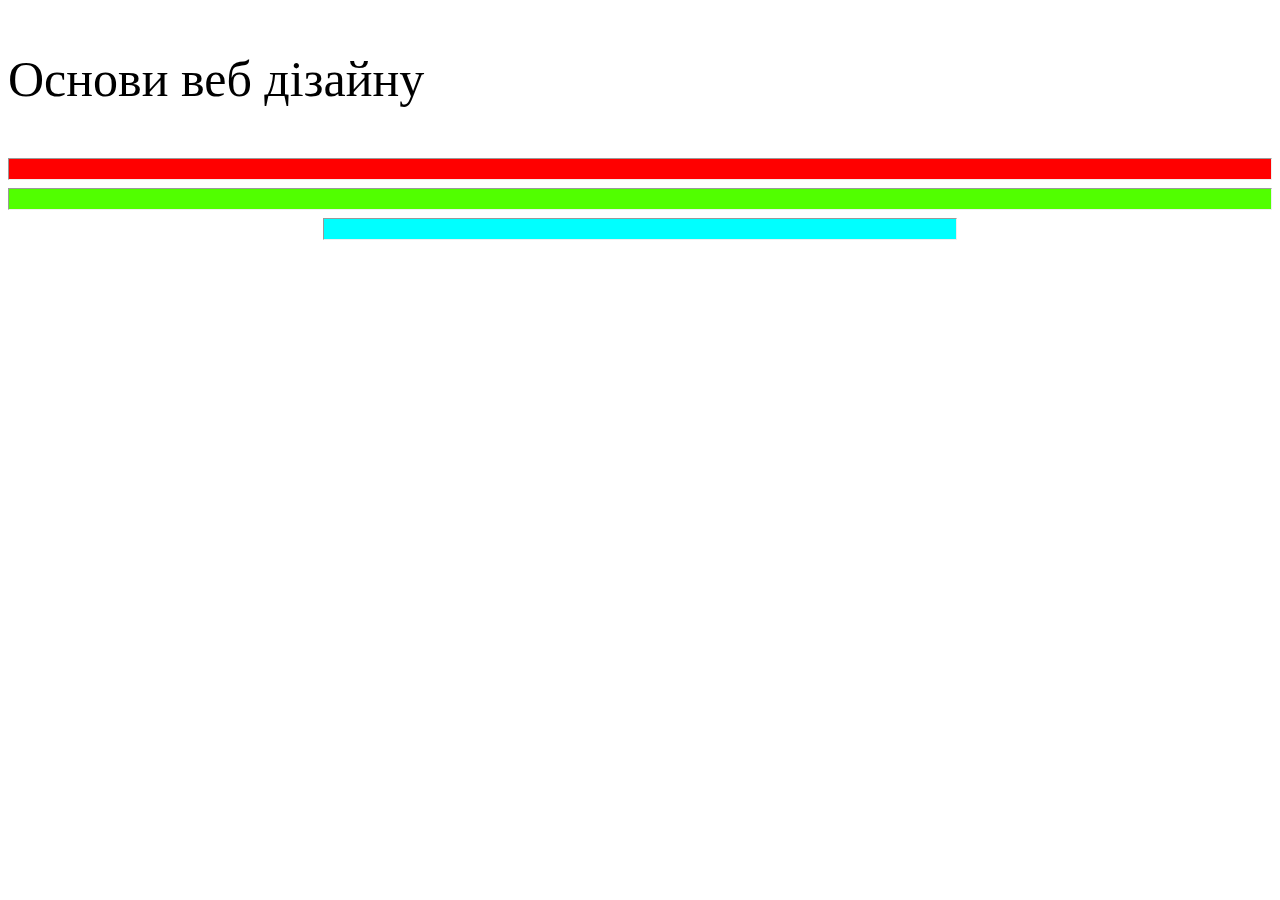
<file: pages/index.html>
<!DOCTYPE html>
<html lang="uk">

<head>
    <meta charset="UTF-8">
    <meta http-equiv="X-UA-Compatible" content="IE=edge">
    <meta name="viewport" content="width=device-width, initial-scale=1.0">
    <title>Document</title>
</head>

<body style="background-color: white;">
    <p style="background-color: white; color: black; font-size: 50px;">Основи веб дізайну</p>
    <hr style="height: 20px; background-color: rgb(255, 0, 0);">
    <hr style="height: 20px; background-color: rgb(81, 255, 0);">
    <hr style="height: 20px; background-color: #0ff; width: 50%;">
</body>

</html>
</file>
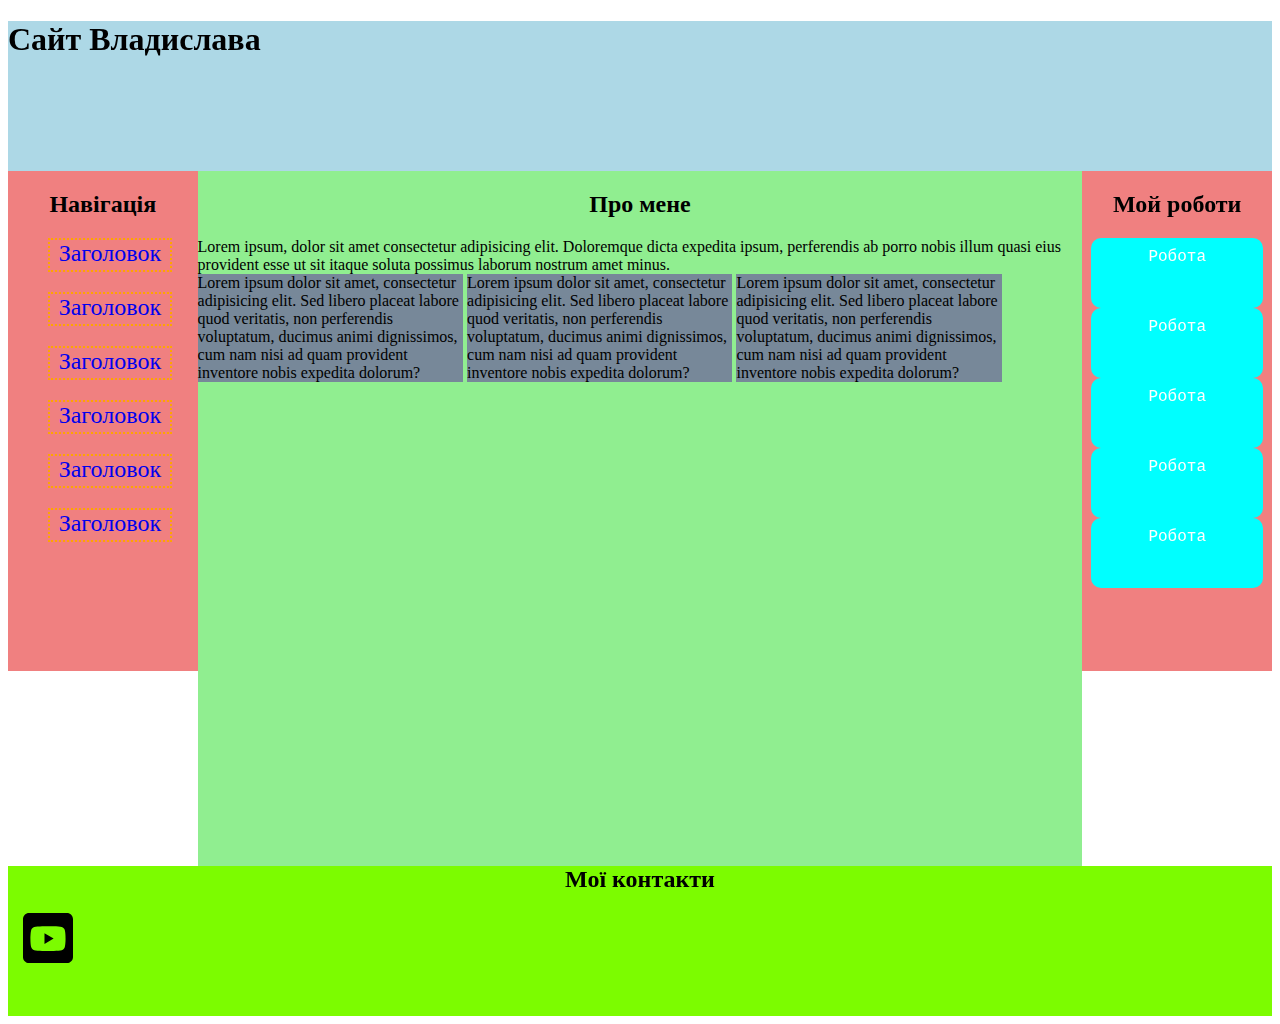
<file: pages/14.05/index.html>
<!DOCTYPE html>
<html lang="en">

<head>
    <meta charset="UTF-8">
    <meta http-equiv="X-UA-Compatible" content="IE=edge">
    <meta name="viewport" content="width=device-width, initial-scale=1.0">
    <link rel="stylesheet" href="style.css">
    <title>Site</title>
</head>

<body>
    <header>
        <h1>Сайт Владислава</h1>
    </header>
    <nav>
        <h2>Навігація</h2>
        <ul>
            <li><a href="#">Заголовок</a></li>
            <li><a href="#">Заголовок</a></li>
            <li><a href="#">Заголовок</a></li>
            <li><a href="#">Заголовок</a></li>
            <li><a href="#">Заголовок</a></li>
            <li><a href="#">Заголовок</a></li>

        </ul>
    </nav>
    <main>
        <h2>Про мене</h2>
        <section>
            Lorem ipsum, dolor sit amet consectetur adipisicing elit. Doloremque dicta expedita ipsum, perferendis ab
            porro nobis illum quasi eius provident esse ut sit itaque soluta possimus laborum nostrum amet minus.
        </section>
        <article>
            Lorem ipsum dolor sit amet, consectetur adipisicing elit. Sed libero placeat labore quod veritatis, non
            perferendis voluptatum, ducimus animi dignissimos, cum nam nisi ad quam provident inventore nobis expedita
            dolorum?
        </article>
        <article>
            Lorem ipsum dolor sit amet, consectetur adipisicing elit. Sed libero placeat labore quod veritatis, non
            perferendis voluptatum, ducimus animi dignissimos, cum nam nisi ad quam provident inventore nobis expedita
            dolorum?
        </article>
        <article>
            Lorem ipsum dolor sit amet, consectetur adipisicing elit. Sed libero placeat labore quod veritatis, non
            perferendis voluptatum, ducimus animi dignissimos, cum nam nisi ad quam provident inventore nobis expedita
            dolorum?
        </article>
        <iframe width="853" height="480" src="https://www.youtube.com/embed/Ui9DQfSkR_Y" title="сТИХИ " frameborder="0"
            allow="accelerometer; autoplay; clipboard-write; encrypted-media; gyroscope; picture-in-picture; web-share"
            allowfullscreen></iframe>
    </main>
    <aside>
        <h2>Мой роботи</h2>
        <a href="site/index.html" class="btn">Робота</a>
        <a href="site/index.html" class="btn">Робота</a>
        <a href="site/index.html" class="btn">Робота</a>
        <a href="site/index.html" class="btn">Робота</a>
        <a href="site/index.html" class="btn">Робота</a>
    </aside>
    <footer>
        <h2>Мої контакти</h2>
        <a href="https://www.youtube.com/" target="_blank">
            <img src="img/Youtube.svg" alt="d" width="80" height="50">
        </a>
    </footer>
</body>

</html>
</file>
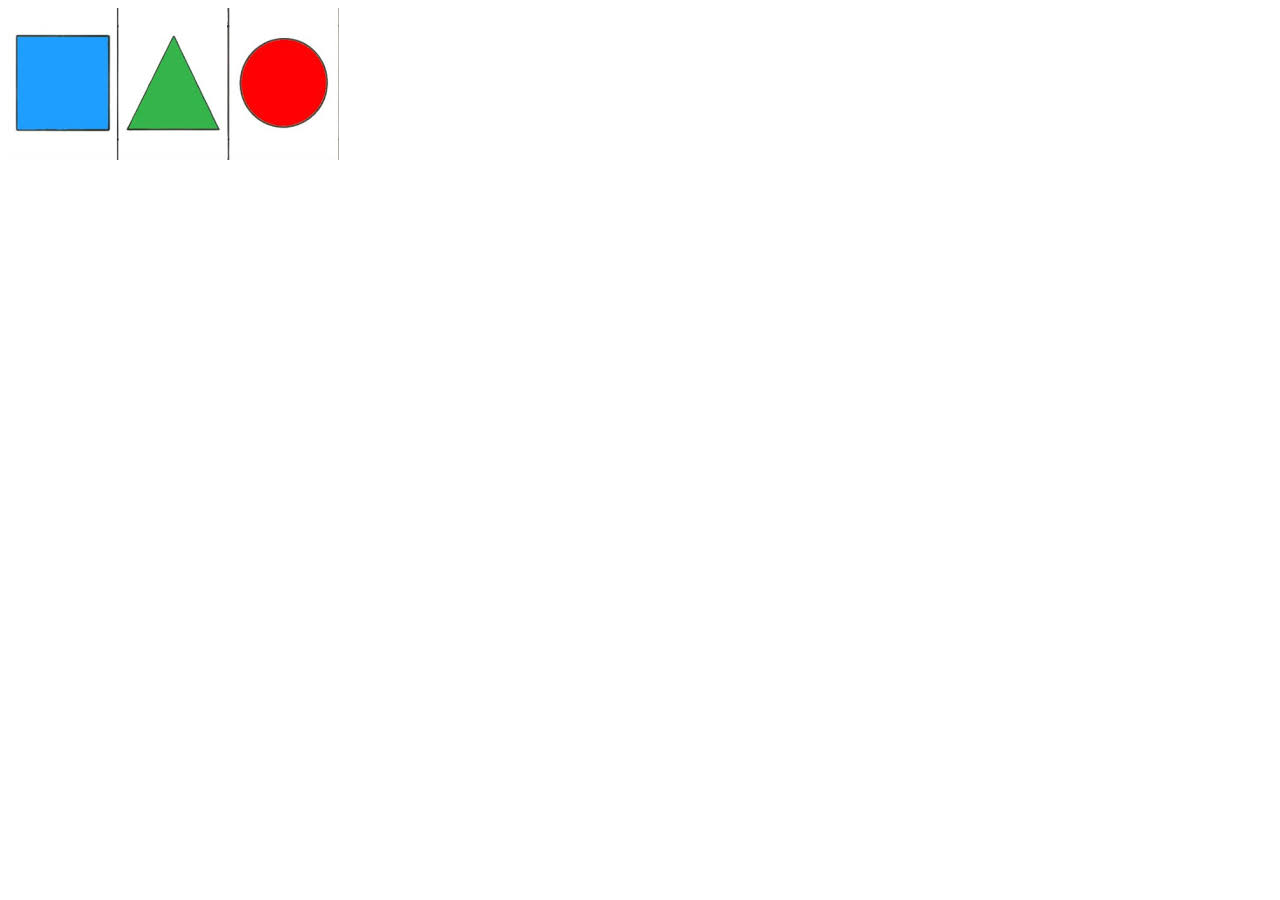
<file: pages/28.05/index.html>
<!DOCTYPE html>
<html lang="en">

<head>
    <meta charset="UTF-8">
    <meta http-equiv="X-UA-Compatible" content="IE=edge">
    <meta name="viewport" content="width=device-width, initial-scale=1.0">
    <title>Maps</title>
</head>

<body>
    <img src="img/figure.jpg" alt="figurs" usemap="#figures">
    <map name="figures">
        <area shape="rect" coords="7,27,100,124"
            href="https://uk.wikipedia.org/wiki/%D0%9A%D0%B2%D0%B0%D0%B4%D1%80%D0%B0%D1%82" target="_blank">
        <area shape="poly" coords="120,120,200,120,165,27"
            href="https://ru.wikipedia.org/wiki/%D0%A2%D1%80%D0%B5%D1%83%D0%B3%D0%BE%D0%BB%D1%8C%D0%BD%D0%B8%D0%BA_(%D1%84%D0%B8%D0%BB%D1%8C%D0%BC,_2009)"
            target="_blank">
        <area shape="circle" coords="280,70,40" href="https://uk.wikipedia.org/wiki/%D0%9A%D1%80%D1%83%D0%B3" alt="№">
    </map>
</body>

</html>
</file>
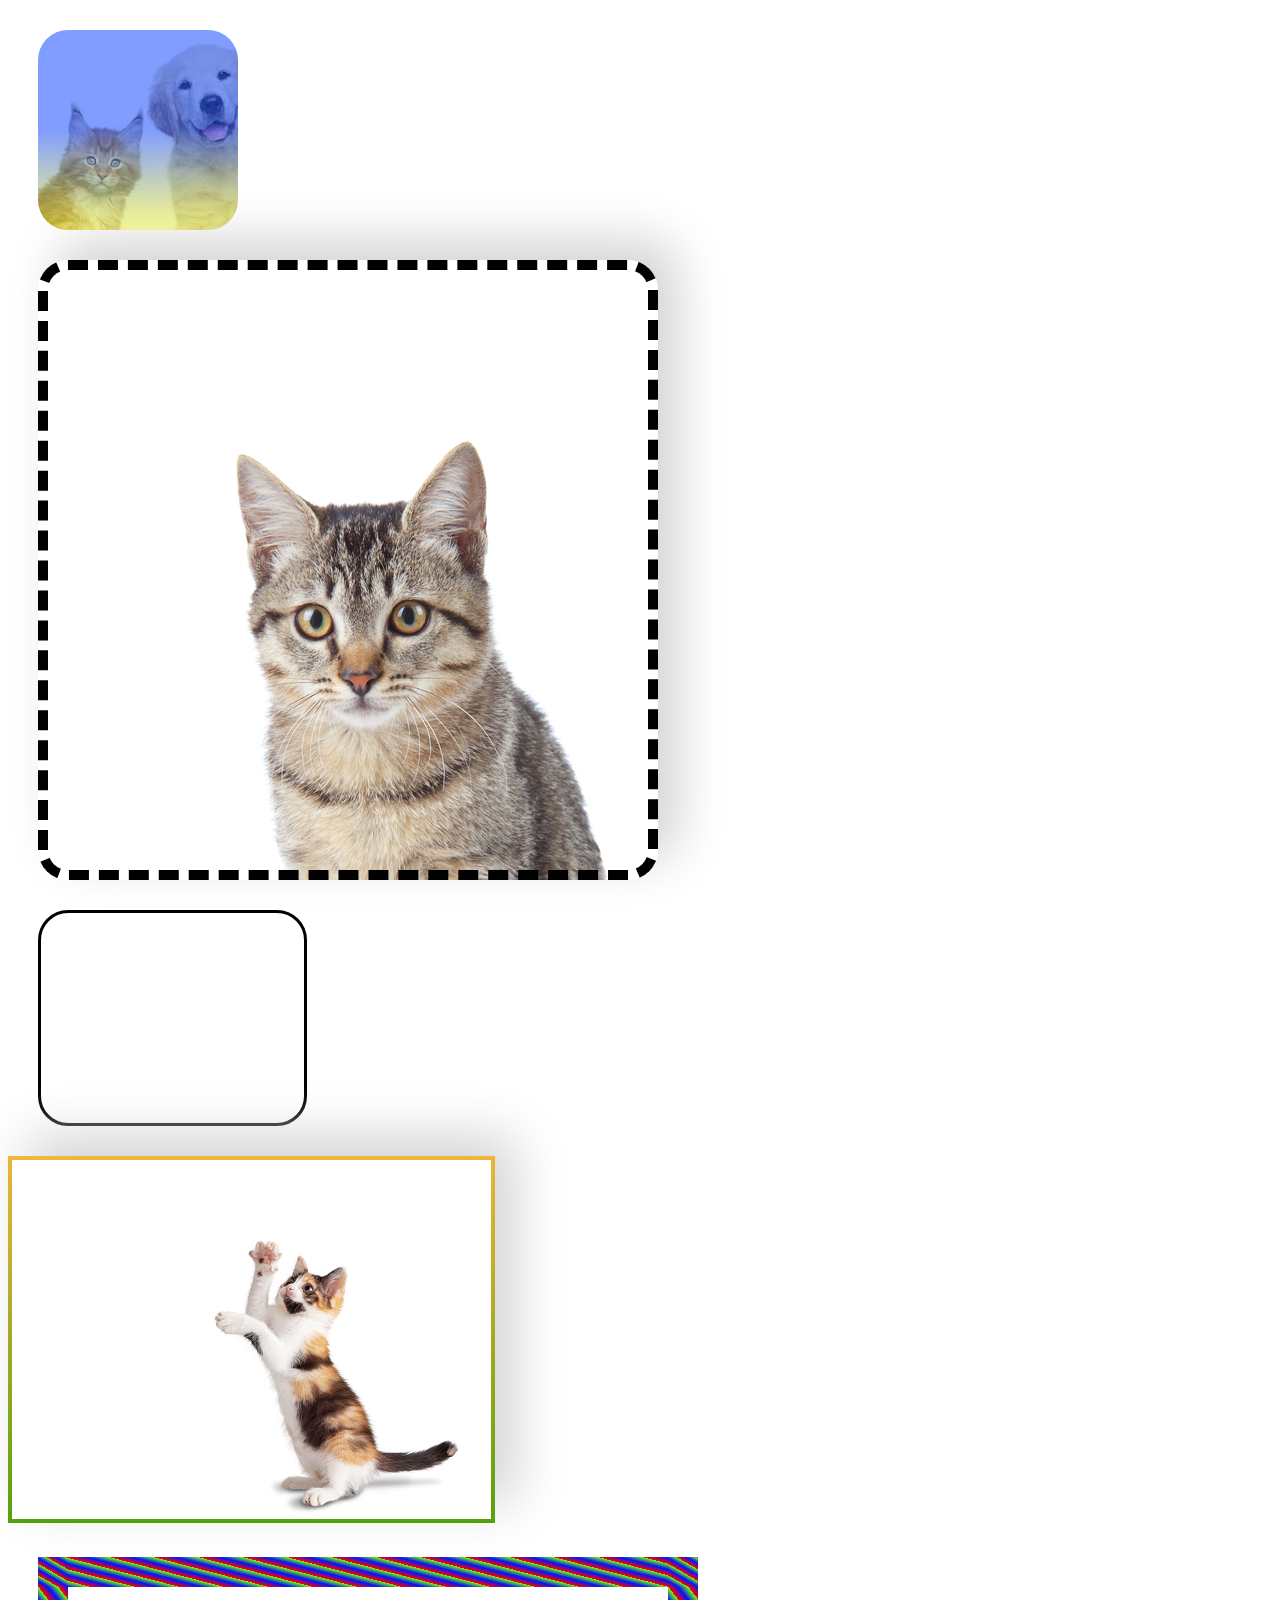
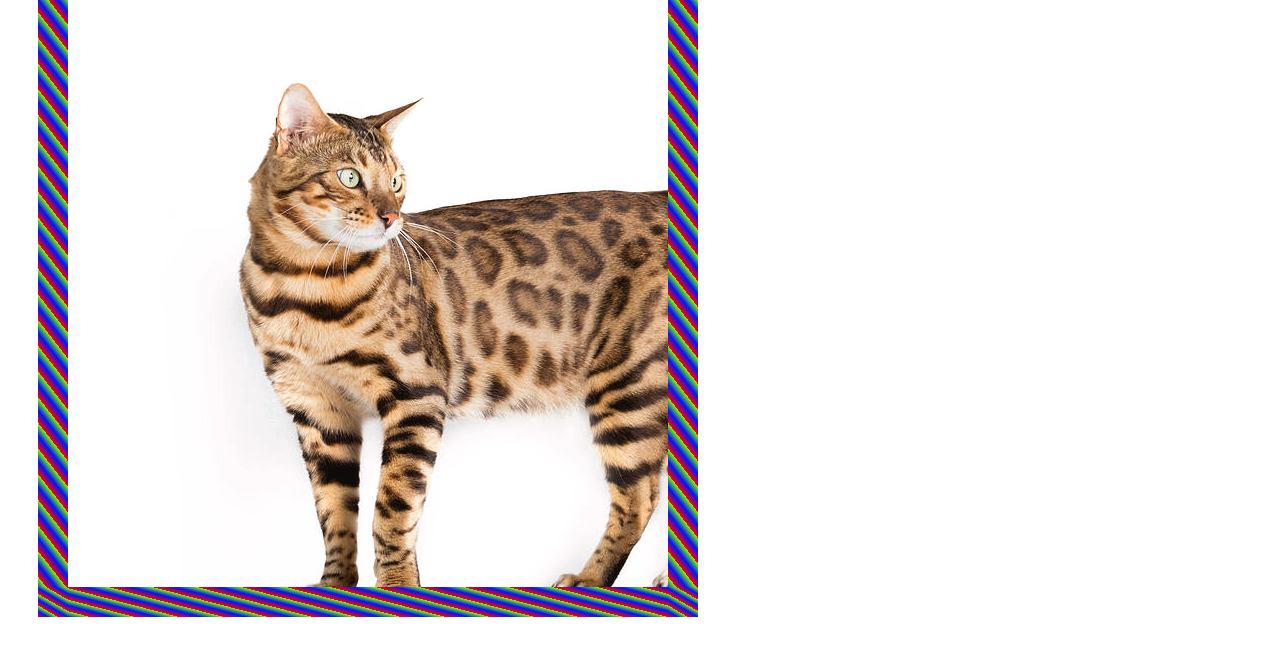
<file: pages/Home Work img/index.html>
<!DOCTYPE html>
<html lang="en">

<head>
    <meta charset="UTF-8">
    <meta http-equiv="X-UA-Compatible" content="IE=edge">
    <meta name="viewport" content="width=device-width, initial-scale=1.0">
    <link rel="stylesheet" href="style.css">
    <title>Document</title>
</head>

<body>
    <div class="img_1"></div>
    <div class="img_2"></div>
    <div class="img_3"></div>
    <img src="./img/4.jpg" alt="Cat" sizes="150px">
    <div class="img_5"></div>
</body>

</html>
</file>
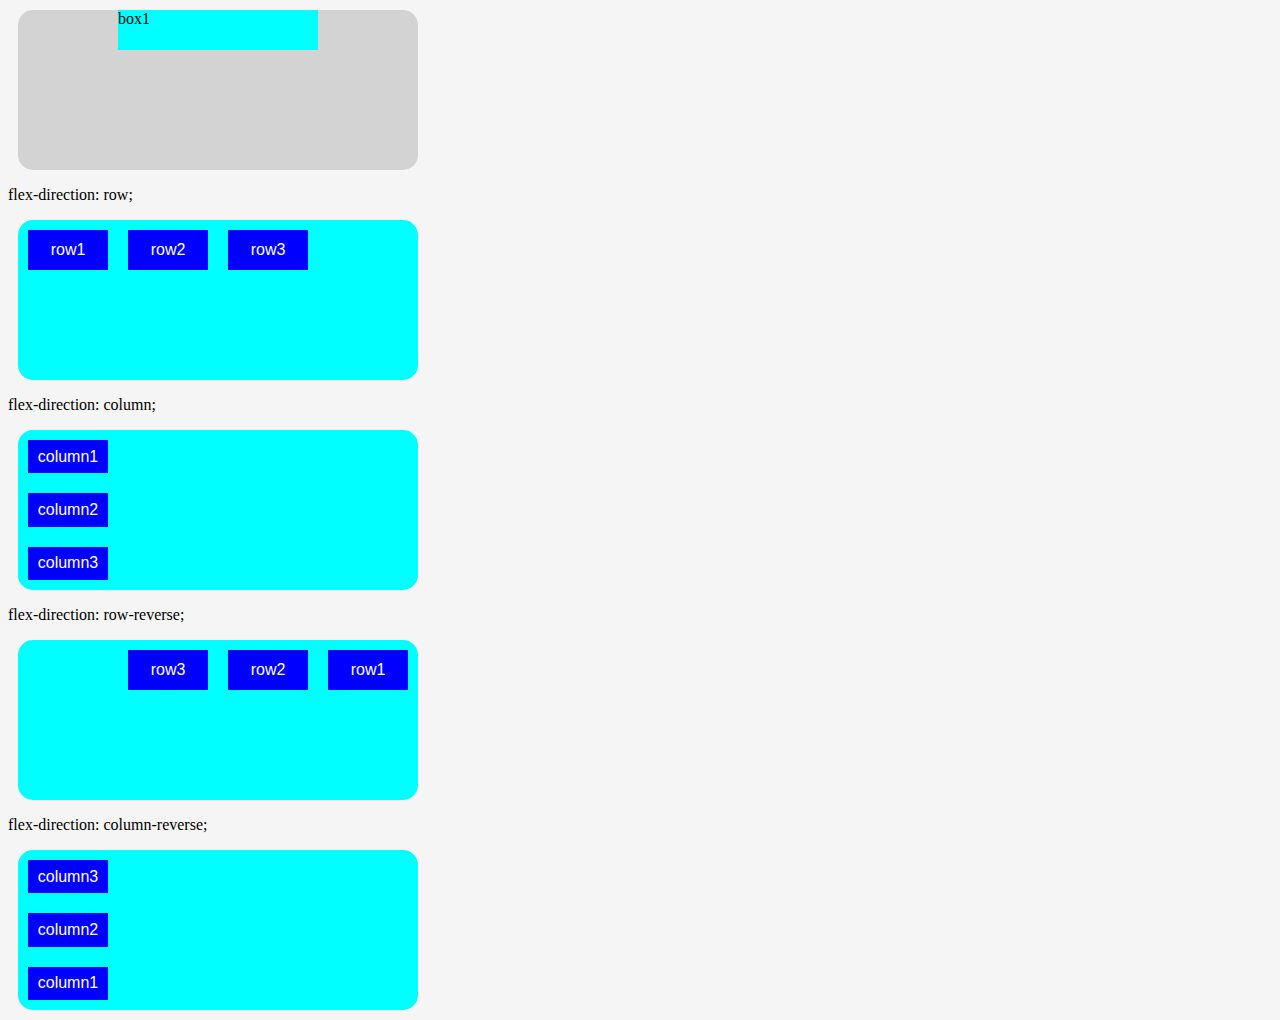
<file: pages/Home/index.html>
<!DOCTYPE html>
<html lang="en">

<head>
    <meta charset="UTF-8">
    <meta http-equiv="X-UA-Compatible" content="IE=edge">
    <meta name="viewport" content="width=device-width, initial-scale=1.0">
    <link rel="stylesheet" href="style.css">
    <title>Blocks</title>
</head>

<body>
    <div class="block1">
        <p class="b1">box1</p>
    </div>
    <p class="info">flex-direction: row;</p>
    <div class="block2">
        <div class="box">row1</div>
        <div class="box">row2</div>
        <div class="box">row3</div>
    </div>
    <p class="info">flex-direction: column;</p>
    <div class="block3">
        <div class="box">column1</div>
        <div class="box">column2</div>
        <div class="box">column3</div>
    </div>
    <p class="info">flex-direction: row-reverse;</p>
    <div class="block4">
        <div class="box">row1</div>
        <div class="box">row2</div>
        <div class="box">row3</div>
    </div>
    <p class="info">flex-direction: column-reverse;</p>
    <div class="block5">
        <div class="box">column1</div>
        <div class="box">column2</div>
        <div class="box">column3</div>
    </div>

</body>

</html>
</file>
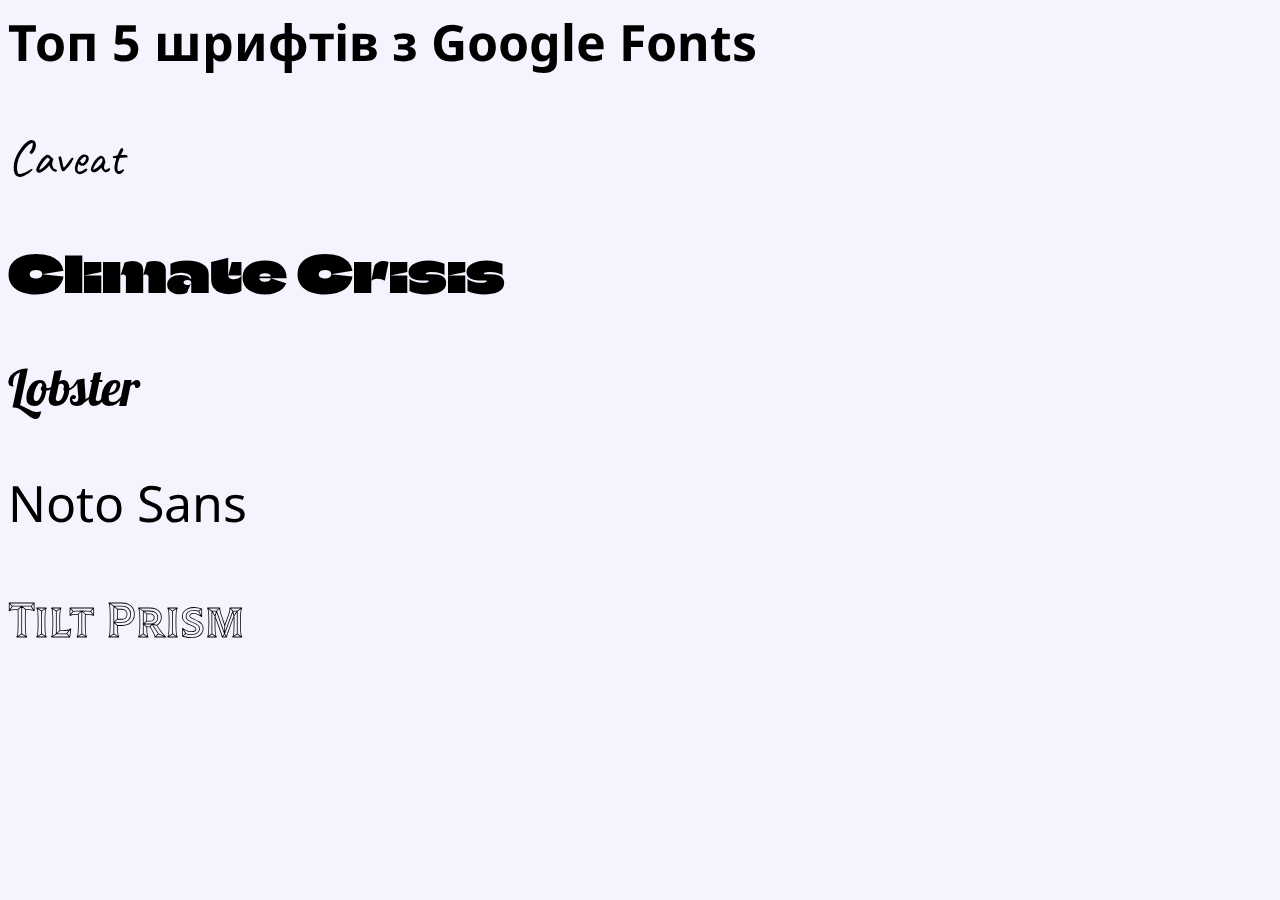
<file: pages/Theme 6/index.html>
<!DOCTYPE html>
<html lang="en">

<head>
    <meta charset="UTF-8">
    <meta http-equiv="X-UA-Compatible" content="IE=edge">
    <meta name="viewport" content="width=device-width, initial-scale=1.0">
    <title>Document</title>
    <link rel="stylesheet" href="style.css">
</head>

<body>
    <h1>Топ 5 шрифтів з Google Fonts</h1>
    <p class="p1">Caveat</p>
    <p class="p2">Climate Crisis</p>
    <p class="p3">Lobster</p>
    <p class="p4">Noto Sans</p>
    <p class="p5">Tilt Prism</p>
</body>

</html>
</file>
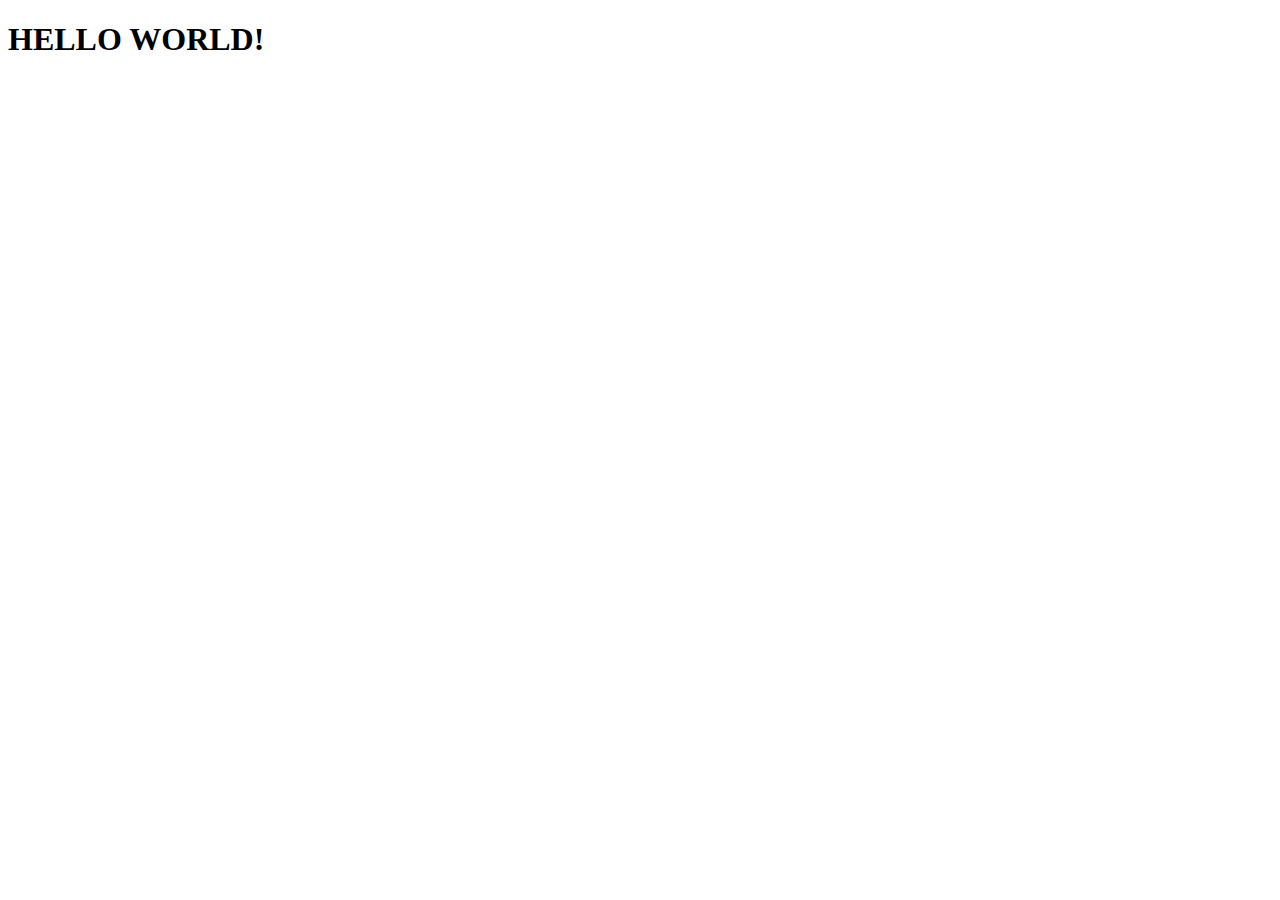
<file: pages/14.05/site/index.html>
<!DOCTYPE html>
<html lang="en">

<head>
    <meta charset="UTF-8">
    <meta http-equiv="X-UA-Compatible" content="IE=edge">
    <meta name="viewport" content="width=device-width, initial-scale=1.0">
    <title>Document</title>
</head>

<body>
    <h1>HELLO WORLD!</h1>
</body>

</html>
</file>
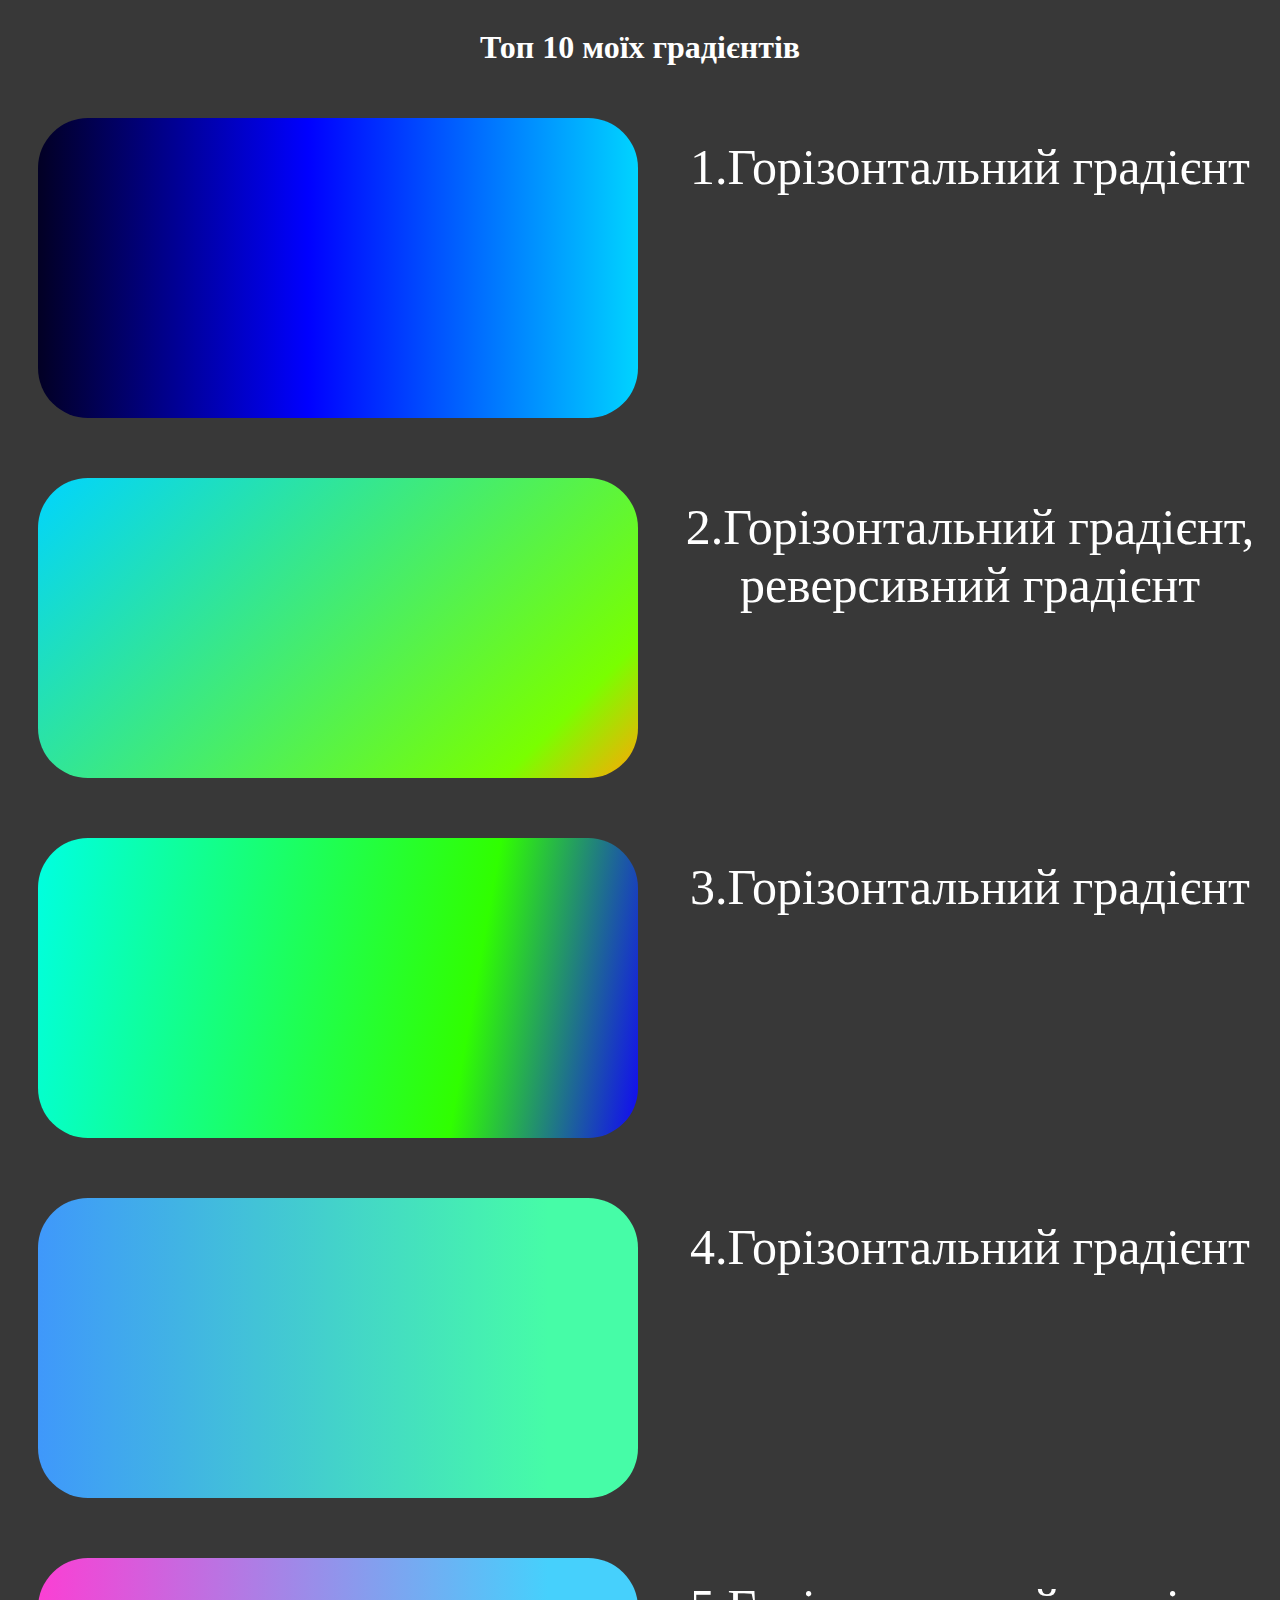
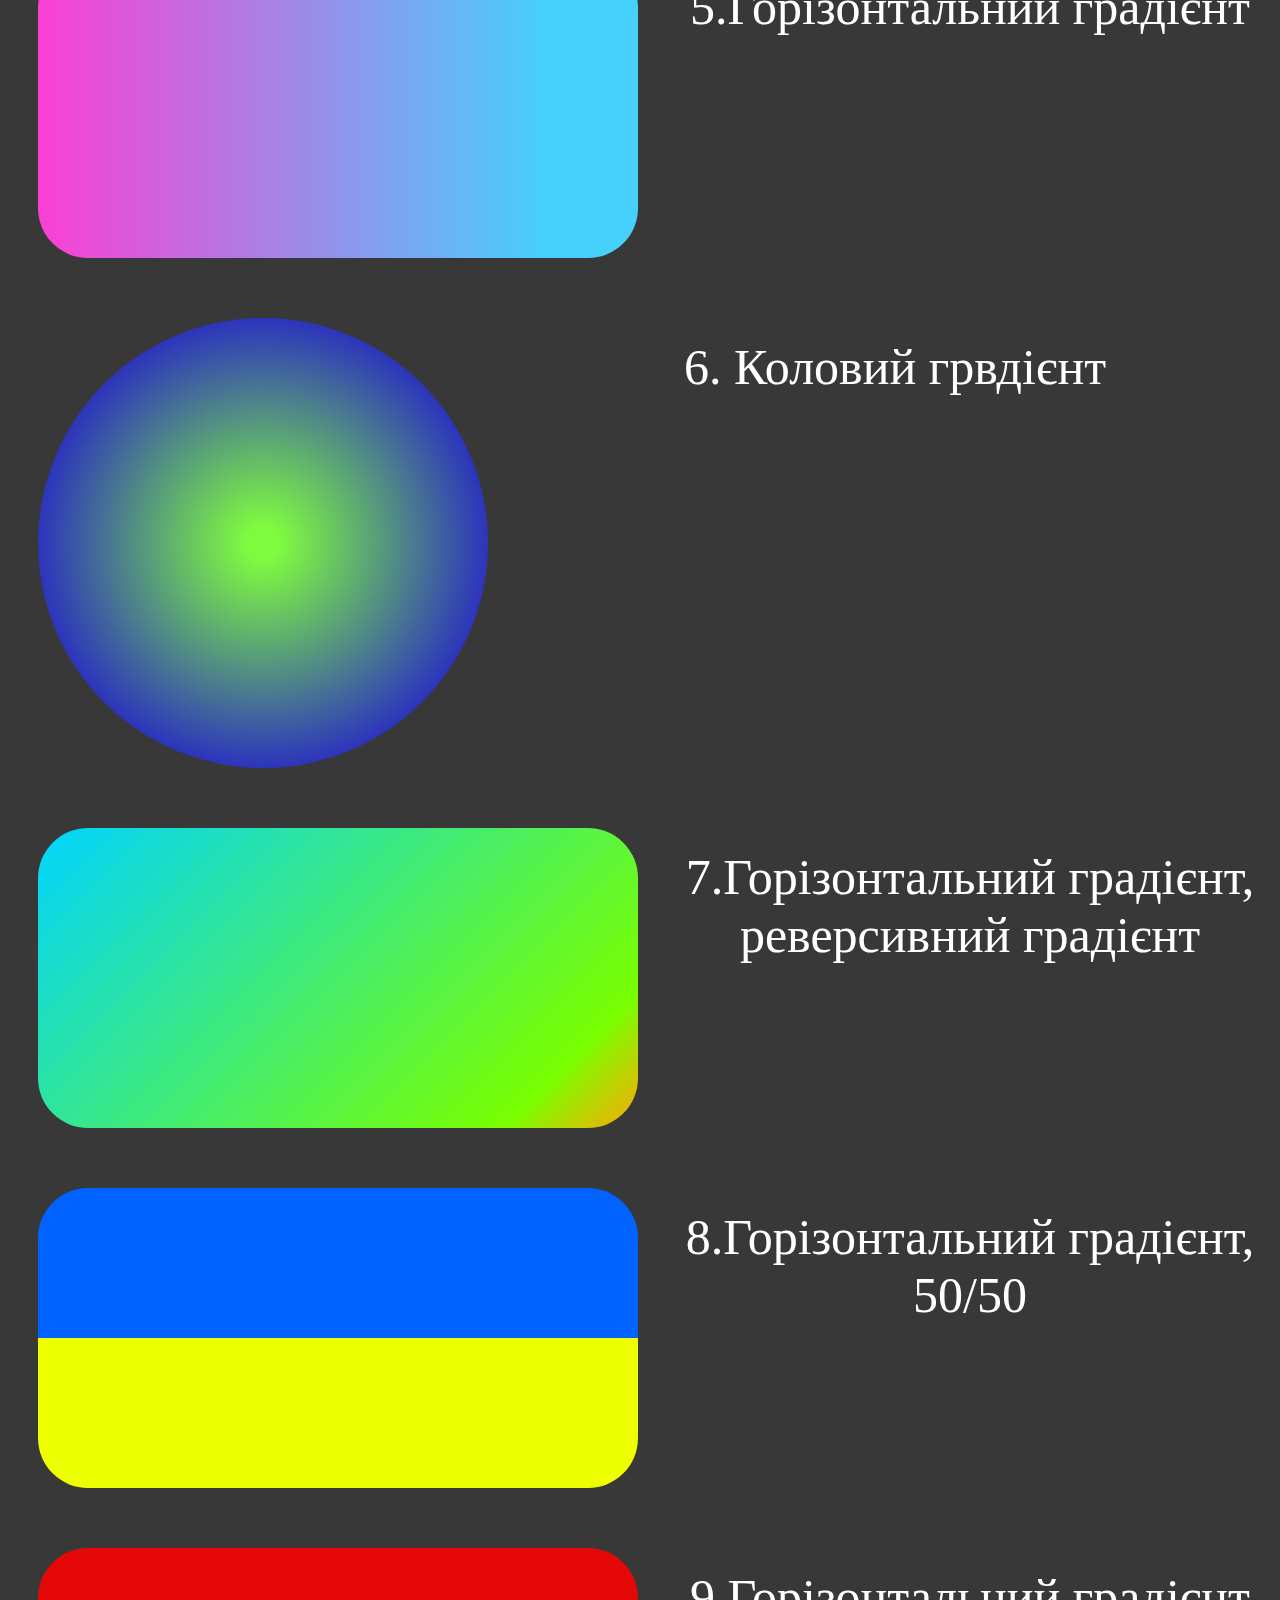
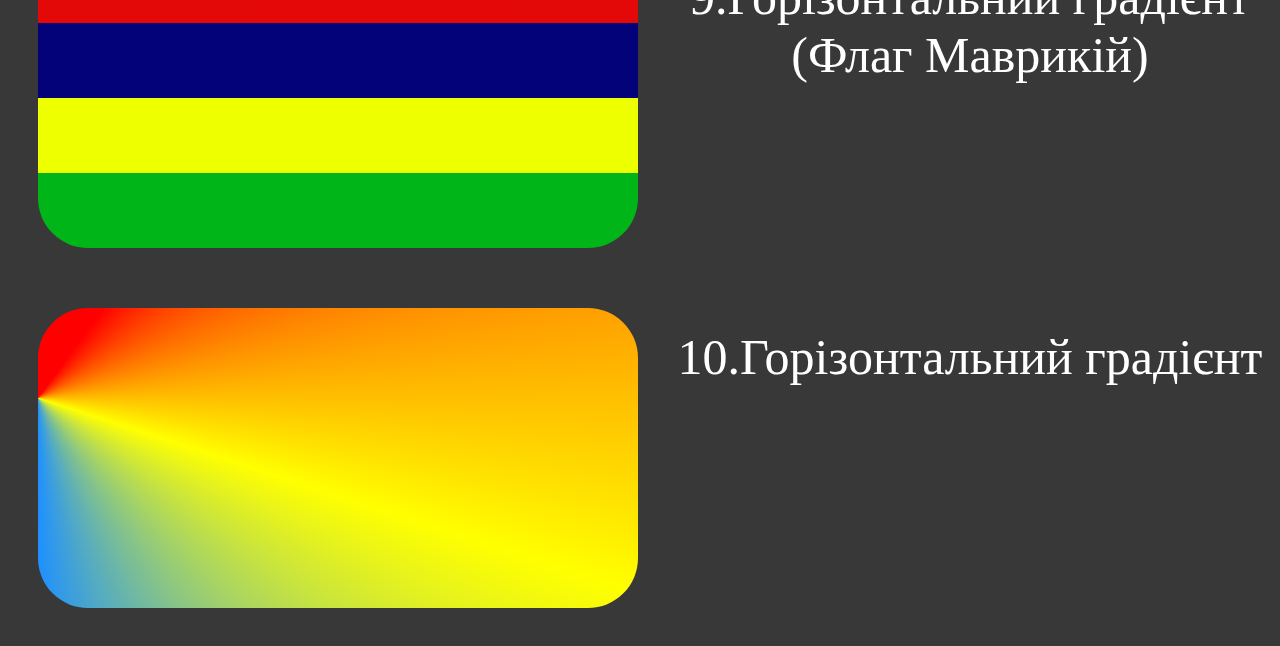
<file: pages/test.html>
<!DOCTYPE html>
<html lang="ua">

<head>
    <meta charset="UTF-8">
    <meta http-equiv="X-UA-Compatible" content="IE=edge">
    <meta name="viewport" content="width=device-width, initial-scale=1.0">
    <title>Top 10 gradient</title>
    <style>
        body {
            background: #020202c9;
            text-align: center;
            display: flex;
            flex-direction: column;
        }

        .gradient {
            width: 600px;
            height: 300px;
            border-radius: 50px;
            margin: 30px;
            float: left;
        }

        .circle {
            width: 450px;
            height: 450px;
            border-radius: 50%;
            margin: 30px;
            float: left;
        }
    </style>
</head>

<body>
    <h1 style="color: #fff; align-items: center;">Топ 10 моїх градієнтів</h1>
    <div class="block">
        <div class="gradient"
            style="background: linear-gradient(90deg, rgba(2,0,36,1) 0%, rgba(0,0,255,1) 45%, rgba(0,212,255,1) 100%);">
        </div>
        <div class="title" style="display: flex; flex-direction: column;">
            <p style="color: #fff; font-size: 50px; ">1.Горізонтальний градієнт</p>
        </div>
    </div>
    <div class="block">
        <div class="gradient"
            style="background: linear-gradient(-45deg, rgba(254,167,5,1) 0%, rgba(121,255,0,1) 15%, rgba(0,212,255,1) 100%);">
        </div>
        <div class="title" style="display: flex; flex-direction: column;">
            <p style="color: #fff; font-size: 50px; ">2.Горізонтальний градієнт, реверсивний градієнт</p>
        </div>
    </div>
    <div class="block">
        <div class="gradient"
            style="background: linear-gradient(280deg, rgba(16,5,254,0.9585084033613446) 0%, rgba(48,255,0,1) 29%, rgba(0,255,226,1) 100%);">
        </div>
        <div class="title" style="display: flex; flex-direction: column;">
            <p style="color: #fff; font-size: 50px; ">3.Горізонтальний градієнт</p>
        </div>
    </div>
    <div class="block">
        <div class="gradient"
            style="background: linear-gradient(90deg, rgba(63,152,251,1) 0%, rgba(70,252,167,1) 85%);">
        </div>
        <div class="title" style="display: flex; flex-direction: column;">
            <p style="color: #fff; font-size: 50px; ">4.Горізонтальний градієнт</p>
        </div>
    </div>
    <div class="block">
        <div class="gradient"
            style="background: linear-gradient(90deg, rgba(251,63,212,1) 0%, rgba(70,208,252,1) 85%);">
        </div>
        <div class="title" style="display: flex; flex-direction: column;">
            <p style="color: #fff; font-size: 50px; ">5.Горізонтальний градієнт</p>
        </div>
    </div>
    <div class="block">
        <div class="circle" style="background: radial-gradient(circle, rgba(127,251,63,1) 5%, rgba(24,3,219,1) 87%);">
        </div>
        <div class="title" style="display: flex; flex-direction: column;">
            <p style="color: #fff; font-size: 50px; ">6. Коловий грвдієнт</p>
        </div>
    </div>
    <div class="block">
        <div class="gradient"
            style="background: linear-gradient(-45deg, rgba(254,167,5,1) 0%, rgba(121,255,0,1) 15%, rgba(0,212,255,1) 100%);">
        </div>
        <div class="title" style="display: flex; flex-direction: column;">
            <p style="color: #fff; font-size: 50px; ">7.Горізонтальний градієнт, реверсивний градієнт</p>
        </div>
    </div>
    <div class="block">
        <div class="gradient" style="background: linear-gradient(#0062ff 50%, #eeff00 50%);">
        </div>
        <div class="title" style="display: flex; flex-direction: column;">
            <p style="color: #fff; font-size: 50px; ">8.Горізонтальний градієнт, 50/50</p>
        </div>
    </div>
    <div class="block">
        <div class="gradient"
            style="background: linear-gradient(#ff0000dc 25%, #040278 25% 50%, #eeff00 25% 75%, #00b518 25% 100% );">
        </div>
        <div class="title" style="display: flex; flex-direction: column;">
            <p style="color: #fff; font-size: 50px; ">9.Горізонтальний градієнт (Флаг Маврикій)</p>
        </div>
    </div>
    <div class="block">
        <div class="gradient" style="background: conic-gradient(at 0% 30%, red 10%, yellow 30%, #1e90ff 50%);">
        </div>
        <div class="title" style="display: flex; flex-direction: column;">
            <p style="color: #fff; font-size: 50px; ">10.Горізонтальний градієнт</p>
        </div>
    </div>

</body>

</html>
</file>
<file: pages/14.05/style.css>
header {
    height: 150px;
    background-color: lightblue;
}

nav {
    width: 15%;
    background-color: lightcoral;
    height: 500px;
    float: left;
}

ul {
    list-style: none;
}

li {
    height: 30px;
    width: 80%;
    border: dotted 2px orange;
    margin-bottom: 20px;
    text-align: center;
    font-size: 24px;
}

a {
    text-decoration: none;
}

li:hover {
    background-color: lightpink;
}

main {
    width: 70%;
    background-color: lightgreen;

    float: left;
}

aside {
    width: 15%;
    background-color: lightcoral;
    height: 500px;
    float: left;
}

h2 {
    text-align: center;
}

.btn {
    width: 80%;
    height: 50px;
    border-radius: 10px;
    background-color: aqua;
    display: block;
    text-align: center;
    margin: auto;
    color: #fff;
    font-family: 'Courier New', Courier, monospace;
    padding: 10px;
}

article {
    width: 30%;
    background: lightslategray;
    display: inline-block;
}

footer {
    height: 150px;
    background-color: lawngreen;
    clear: both;
}
</file>
<file: pages/Home Work img/style.css>
div {
    margin: 30px;
    border-radius: 30px;
}

.img_1 {
    width: 200px;
    height: 200px;
    background-repeat: no-repeat;
    background-image: linear-gradient(rgba(2, 61, 255, 0.5) 50%, rgba(255, 255, 2, 0.5)), url("./img/1.jpg");


}

.img_2 {
    width: 600px;
    height: 600px;
    background-repeat: no-repeat;
    /* P.s. Я хотів додати зображення svg, як логотип, але в мене не вийшло виправити маштаб. */
    /* background-image: url(./img/cat2.svg), url("./img/2.png"); */
    background-image: url("./img/2.png");
    border: dashed black 10px;
    box-shadow: 20px -20px 50px lightgray;
}

.img_3 {
    width: 263px;
    height: 210px;
    background-repeat: no-repeat;
    background-image: url("https://i0.wp.com/dianaurban.com/wp-content/uploads/2017/07/01-cat-stretching-feet.gif");
    border: solid black;
}

img {

    box-shadow: 20px -20px 50px lightgray;
    border-image: linear-gradient(#f6b73c, #4d9f0c) 30;
    border-width: 4px;
    border-style: solid;
}

.img_5 {
    width: 600px;
    height: 600px;
    background-repeat: no-repeat;
    background-image: url("./img/5.jpg");
    border-image: repeating-linear-gradient(30deg, #ff0000, #0015ff, #73ff00 20px) 60;
    border-width: 30px;
    border-style: solid;
}
</file>
<file: pages/Home/style.css>
body {
    background: #f5f5f5;
}

.block1 {
    display: block;
    width: 400px;
    height: 160px;
    background: lightgray;
    border-radius: 15px;
    margin: 10px;
}


.b1 {
    width: 50%;
    height: 25%;
    background: cyan;
    margin: auto;
}

.block2 {
    width: 400px;
    height: 160px;
    border-radius: 15px;
    background-color: aqua;
    display: flex;
    flex-direction: row;
    margin: 10px;
}

.block3 {
    width: 400px;
    height: 160px;
    border-radius: 15px;
    background-color: aqua;
    display: flex;
    flex-direction: column;
    margin: 10px;
}

.box {
    width: 80px;
    height: 40px;
    background-color: blue;
    margin: 10px;
    display: flex;
    align-items: center;
    justify-content: center;
    color: #fff;
    font-family: Verdana, Geneva, Tahoma, sans-serif;
}

.block4 {
    width: 400px;
    height: 160px;
    border-radius: 15px;
    background-color: aqua;
    display: flex;
    flex-direction: row-reverse;
    margin: 10px;
}

.block5 {
    width: 400px;
    height: 160px;
    border-radius: 15px;
    background-color: aqua;
    display: flex;
    flex-direction: column-reverse;
    margin: 10px;
}
</file>
<file: pages/Theme 6/style.css>
@import url('https://fonts.googleapis.com/css2?family=Caveat&family=Climate+Crisis&family=Lobster&family=Noto+Sans:wght@300&family=Tilt+Prism&display=swap');

body {
    background: rgb(244, 244, 255);

}

h1 {

    font-size: 50px;
    font-family: 'Noto Sans', sans-serif;
    margin: auto;
}

.p1 {
    font-size: 50px;
    font-family: 'Caveat', cursive;
}

.p2 {
    font-size: 50px;
    font-family: 'Climate Crisis', cursive;
}

.p3 {
    font-size: 50px;
    font-family: 'Lobster', cursive;
}

.p4 {
    font-size: 50px;
    font-family: 'Noto Sans', sans-serif;
}

.p5 {
    font-size: 50px;
    font-family: 'Tilt Prism', cursive;

}
</file>
